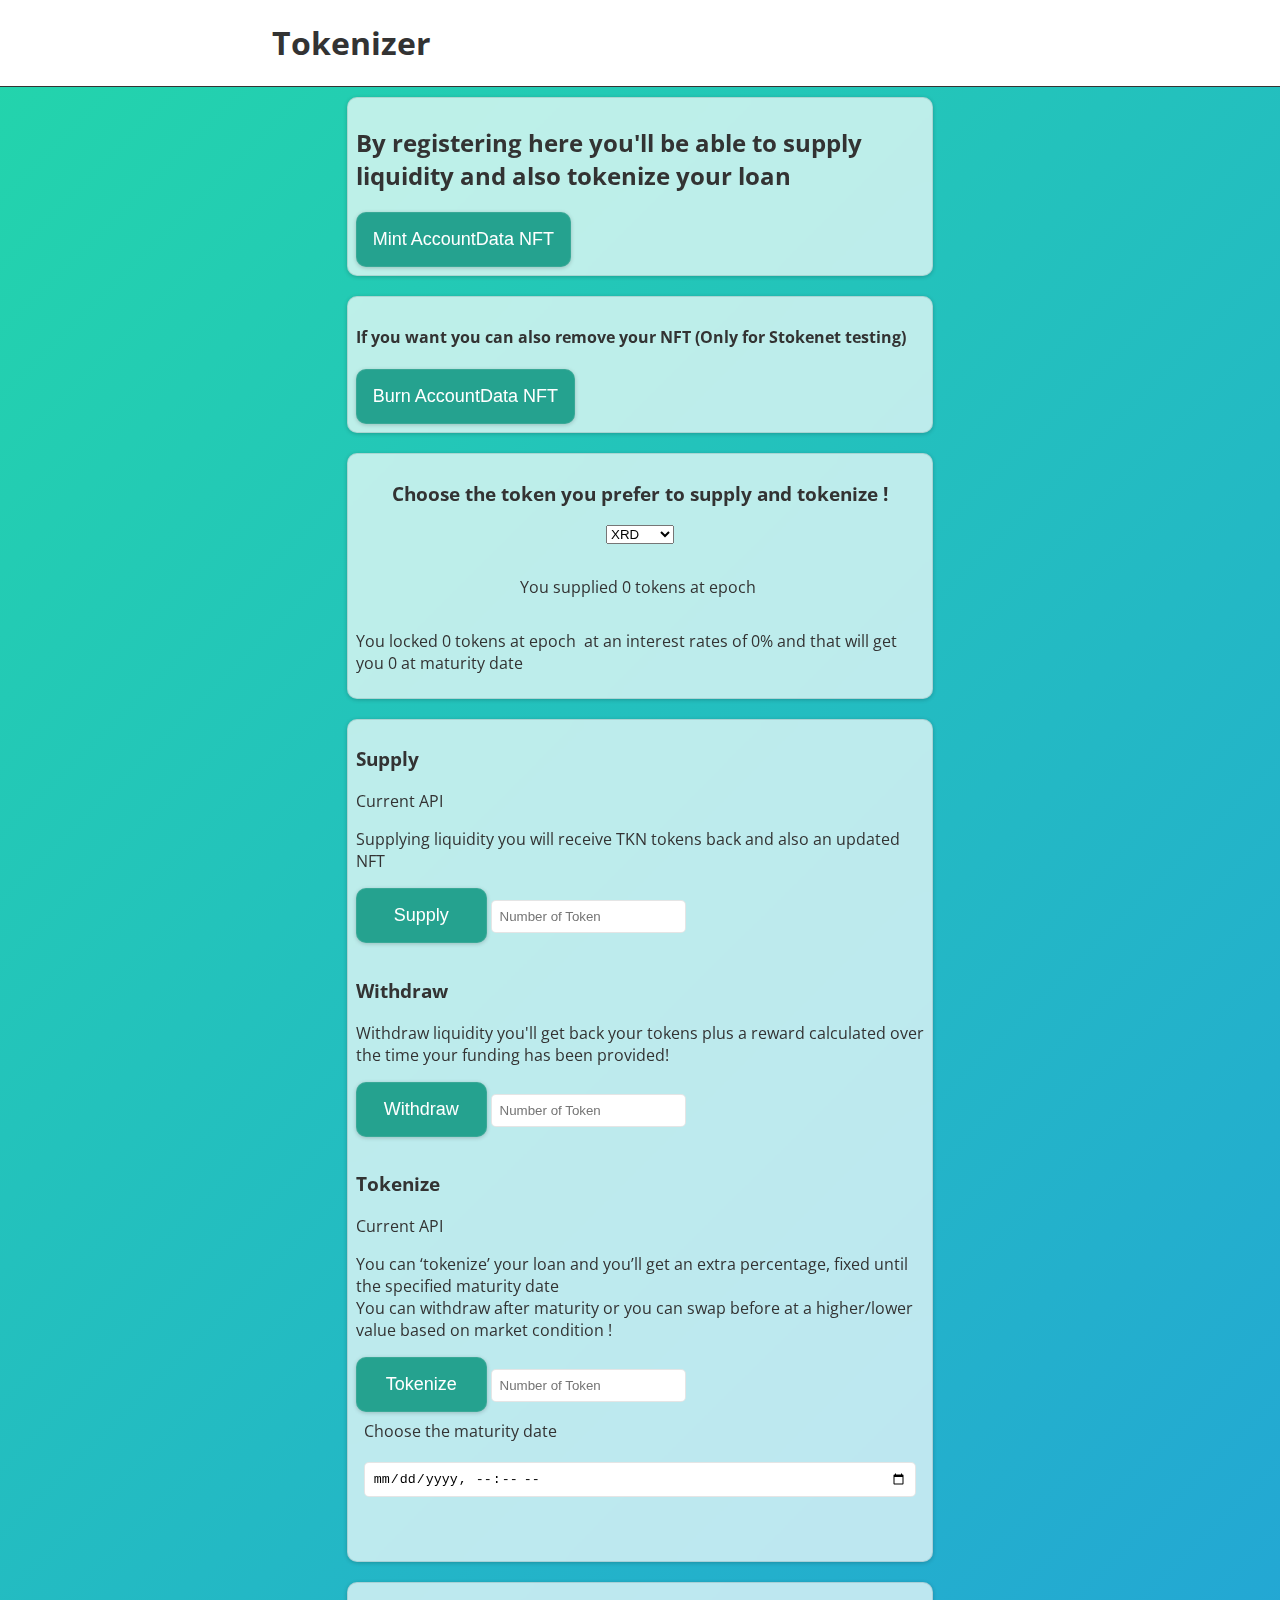
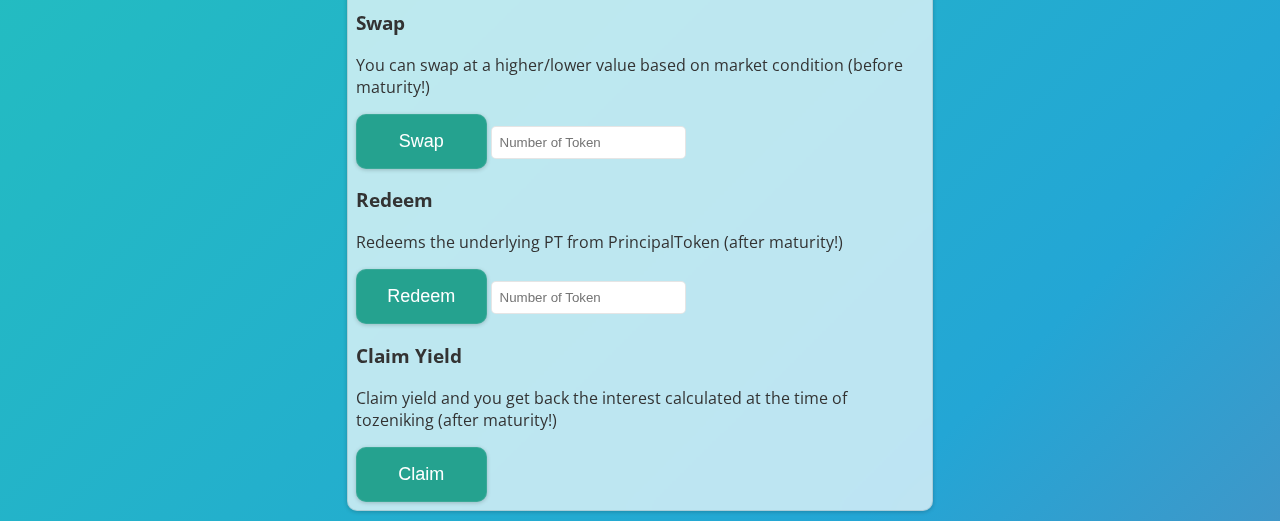
<file: 8-yield-derivatives/Tokenizer/client/index.html>
<!DOCTYPE html>
<html lang="en">

<head>
  <meta charset="UTF-8" />
  <meta name="viewport" content="width=device-width, initial-scale=1.0" />


  <link rel="stylesheet" href="css/style.css">
  <title>Tokenizer</title>

  <link rel="preconnect" href="https://fonts.googleapis.com">
  <link rel="preconnect" href="https://fonts.gstatic.com" crossorigin>
  <link href="https://fonts.googleapis.com/css2?family=Open+Sans:wght@300;400;500&display=swap" rel="stylesheet">
</head>

<body class="animated-gradient">
  <noscript>You need to enable JavaScript to run this app.</noscript>
  <script>
    document.addEventListener("DOMContentLoaded", function () {
      // Get the current date
      var currentDate = new Date().toISOString().split('T')[0];

      // Calculate the date 20 days from now
      var maxDate = new Date();
      maxDate.setDate(maxDate.getDate() + 20);
      var maxDateString = maxDate.toISOString().split('T')[0];

      // Set the minimum and maximum date values
      document.getElementById("expectedTokenizeLength").setAttribute("value", currentDate);
      document.getElementById("expectedTokenizeLength").setAttribute("min", currentDate);
      document.getElementById("expectedTokenizeLength").setAttribute("max", maxDateString);
    });

    document.addEventListener("DOMContentLoaded", function () {

      function calculateExpectedLength(inputId, hiddenFieldId) {
        // Get the current date
        var currentDate = new Date();

        // Get the selected date
        var selectedDate = new Date(document.getElementById(inputId).value);

        // Check if the date is valid
        if (!isNaN(selectedDate.getTime())) {
          // Calculate the difference in minutes
          var differenceInMinutes = Math.round((selectedDate - currentDate) / (1000 * 60));

          // Convert the difference into multiples of 5 minutes
          var expectedLength = Math.round(differenceInMinutes / 5);
          console.info("Expected Length:", expectedLength);

          // Set the value in the hidden field
          document.getElementById(hiddenFieldId).value = expectedLength;
        } else {
          // Handle invalid date input
          console.error("Invalid date input");
        }
      }

      // Add event listener for tokenize date input change
      document.getElementById("tokenizeEndEpochBorrow").addEventListener("change", function () {
        calculateExpectedLength("tokenizeEndEpochBorrow", "expectedTokenizeLength");
      });

    });    
  </script>

  <script type="module" src="js/gateway.ts"></script>
  <script type="module" src="js/index.js"></script>
  <script type="module" src="js/script.js"></script>

  <header class="big-container header">
    <div class="header-wrapper">
      <h1> Tokenizer </h1>
      <div>
        <radix-connect-button class="connectBtn" />
      </div>
    </div>
  </header>

  <main>



    <section>
      <div class="content-wrapper">
        <div class="row-wrapper">
          <div class="column" id="registerColumn">
            <h2 id="registerColumn">By registering here you'll be able to supply liquidity and also tokenize your loan</h2>
            <button id="register">Mint AccountData NFT</button>
            <p class="number" id="registerTxResult"></p>
          </div>
        </div>
      </div>
    </section>

    <section>
      <div class="content-wrapper">
        <div class="row-wrapper">
          <div class="column" id="unregisterColumn">
            <h4>If you want you can also remove your NFT (Only for Stokenet testing)</h4>
            <button id="unregister">Burn AccountData NFT</button>
            <p class="number" id="unregisterTxResult"></p>
          </div>
        </div>
      </div>
    </section>

    <section>
      <div class="content-wrapper">
        <div class="row-wrapper">
          <div class="column center">
            <h3>Choose the token you prefer to supply and tokenize !</h3>
            <select id="currencySelect">
              <option value="XRD">XRD</option>
              <option value="USDC">USDC</option>
              <option value="xWBTC">xWBTC</option>
              <option value="xETH">xETH</option>
              <option value="HUG">HUG</option>
            </select>
          </div>

          <div class="column center">
            <p>You supplied <span class="number" id="tokenSupplied">0</span> tokens at epoch <span class="number" id="epochSupplied"></span> </p>
            <p>You locked  <span class="number" id="tokenLocked">0</span> tokens at epoch <span class="number" id="epochLocked"></span> 
            at an interest rates of <span class="number" id="tokenExtraRewardRate">0</span>% and that will get you <span class="number" id="tokenExtraRewardAmount">0</span> 
            at maturity date</p>
          </div>
        </div>
      </div>
      </div>
    </section>

    <section>
      <div class="content-wrapper">
        <div class="row-wrapper">
          <div class="column">
            <h3>Supply</h3> Current API <span class="number" id="currentReward"></span>
            <p>Supplying liquidity you will receive TKN tokens back and also an updated NFT</p>
            <button id="lendTokens">Supply</button>
            <div class="number">
              <input type="text" placeholder="Number of Token" id="numberOfTokens">
            </div>
            <p class="number" id="lendTxResult"></p>
          </div>

          <div class="column">
            <h3>Withdraw</h3>
            <p>Withdraw liquidity you'll get back your tokens plus a reward calculated over the time your funding has
              been
              provided!</p>
            <button id="takes_back">Withdraw</button>
            <div class="number">
              <input type="text" placeholder="Number of Token" id="numberOfLndTokens">
            </div>
            <p class="number" id="takeBackTxResult"></p>
          </div>

          <div class="column">
            <h3>Tokenize</h3> Current API <span class="number" id="currentExtraReward"></span>
            <p>You can ‘tokenize’ your loan and you’ll get an extra percentage, fixed until the specified maturity date
              <br>You can withdraw after maturity or you can swap before at a higher/lower value based on market
              condition
              !
            </p>
            <button id="tokenize">Tokenize</button>
            <input type="text" placeholder="Number of Token" id="numberOfTokenizedZero">
            <input type="hidden" placeholder="N° of epochs that the tokens will be locked" id="expectedTokenizeLength">
            <div class="maturity-date">
              <label for="tokenizeEndEpochBorrow">Choose the maturity date</label>
              <input type="datetime-local" id="tokenizeEndEpochBorrow" name="tokenizeEndEpochBorrow" />
            </div>
            <input type="hidden" placeholder="Account address" id="accountAddress">
          </div>
          <p class="number" id="tokenizeTxResult"></p>
        </div>
      </div>
    </section>

    <section>
      <div class="content-wrapper">
        <div class="row-wrapper">
          <div class="column">
            <div class="column">
              <h3>Swap</h3>
              <p>You can swap at a higher/lower value based on market condition (before maturity!) </p>
              <button id="swap">Swap</button>
              <div class="number">
                <input type="text" placeholder="Number of Token" id="numberOfSwapXrdTokens">
                <input type="hidden" placeholder="Account address" id="accountAddressForSwap">
              </div>
              <p class="number" id="SwapTxResult"></p>
            </div>

            <div class="column">
              <h3>Redeem</h3>
              <p>Redeems the underlying PT from PrincipalToken (after maturity!) </p>
              <button id="redeem">Redeem</button>
              <div class="number">
                <input type="text" placeholder="Number of Token" id="numberOfRedeemedXrdTokens">
                <input type="hidden" placeholder="Account address" id="accountAddressForRedeem">
              </div>
              <p class="number" id="redeemTxResult"></p>
            </div>

            <div class="column">
              <h3>Claim Yield</h3>
              <p>Claim yield and you get back the interest calculated at the time of tozeniking (after maturity!) </p>
              <button id="claim">Claim</button>
              <div class="number">
                <input type="hidden" value="1" placeholder="Number of Token" id="numberOfClaimedXrdTokens">
                <input type="hidden" placeholder="Account address" id="accountAddressForClaimed">
              </div>
              <p class="number" id="claimedTxResult"></p>
            </div>
          </div>
        </div>
      </div>

    </section>
  </main>
  </div>


</body>

</html>
</file>
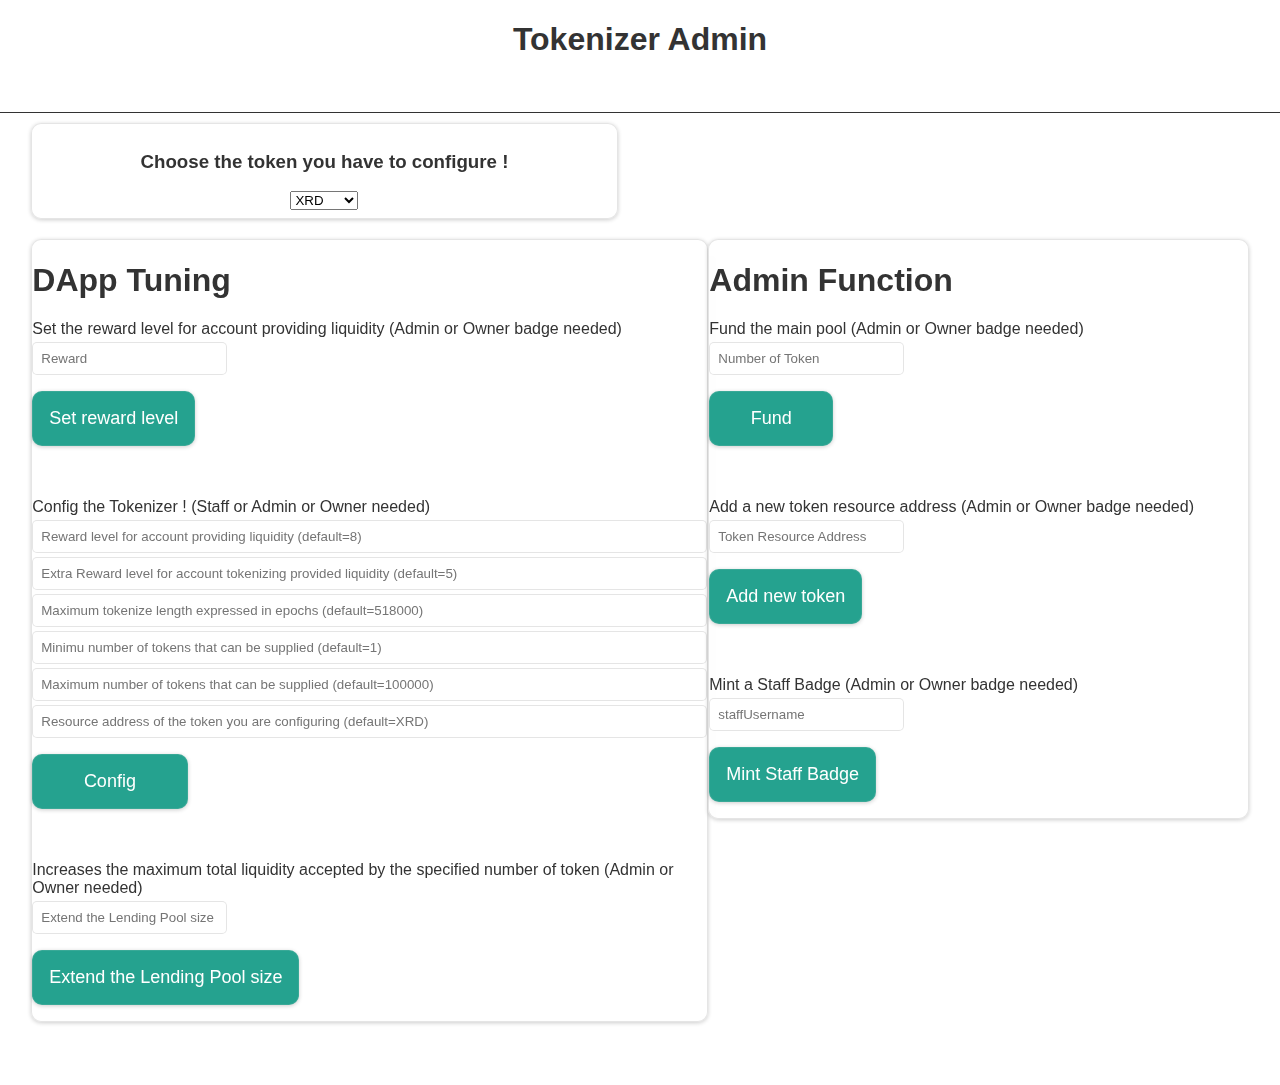
<file: 8-yield-derivatives/Tokenizer/client/admin.html>
<!DOCTYPE html>
<html lang="en">

<head>
  <meta charset="UTF-8" />
  <!-- <link rel="icon" type="image/svg+xml" href="/vite.svg" /> -->
  <meta name="viewport" content="width=device-width, initial-scale=1.0" />
  <link rel="stylesheet" href="css/style.css">
  <title>dApp Admin</title>
</head>

<body>
  <noscript>You need to enable JavaScript to run this app.</noscript>
  <script type="module" src="js/admin.js"></script>
  <script type="module" src="js/script-admin.js"></script>

  <div class="big-container header">
    <div class="header-wrapper" >
      <center>
        <h1> Tokenizer Admin</h1>
        <div class="connectBtn">
          <radix-connect-button />
        </div>
      </center>
    </div>
  </div>

  <input type="hidden" placeholder="Account address" id="accountAddress">

  <section>
    <div class="content-wrapper">
      <div class="row-wrapper">
        <div class="column center">
          <h3>Choose the token you have to configure !</h3>
          <select id="currencySelect">
            <option value="XRD">XRD</option>
            <option value="USDC">USDC</option>
            <option value="xWBTC">xWBTC</option>
            <option value="xETH">xETH</option>
            <option value="HUG">HUG</option>
          </select>
        </div>
      </div>
    </div>
    </div>
  </section>
  
  <section>
    <div class="content-wrapper">    
      <h1>DApp Tuning</h1>
      Set the reward level for account providing liquidity (Admin or Owner badge needed)
      <br>
      <div class="number">
        <input type="text" placeholder="Reward" id="reward">
      </div>

      <p><button id="setReward">Set reward level</button></p>

      <br><br>
      Config the Tokenizer ! (Staff or Admin or Owner  needed)
      <br>  
      <div class="number">
        <input type="text"  size="80" placeholder="Reward level for account providing liquidity (default=8)" id="reward2"><br>
        <input type="text"  size="80" placeholder="Extra Reward level for account tokenizing provided liquidity (default=5)" id="interest2"><br>
        <input type="text"  size="80" placeholder="Maximum tokenize length expressed in epochs (default=518000)" id="tokenized_epoch_max_lenght"><br>
        <input type="text"  size="80" placeholder="Minimu number of tokens that can be supplied (default=1)" id="min_loan_limit"><br>
        <input type="text"  size="80" placeholder="Maximum number of tokens that can be supplied (default=100000)" id="max_loan_limit"><br>
        <input type="text"  size="80" placeholder="Resource address of the token you are configuring (default=XRD)" id="resource_address"><br>
      </div>
      <p><button id="config">Config</button></p>

      <br><br>
      Increases the maximum total liquidity accepted by the specified number of token (Admin or Owner  needed)
      <br>      
      <div class="number">
        <input type="text" placeholder="Extend the Lending Pool size" id="extendLendingPoolAmount">
      </div>
      <p><button id="extendLendingPool">Extend the Lending Pool size</button></p>

    </div>

    <div class="content-wrapper">   
      <h1>Admin Function </h1>

      Fund the main pool (Admin or Owner badge needed)
      <br>
      <div class="number">
        <input type="text" placeholder="Number of Token" id="numberOfFundedTokens">
      </div>      
      <p><button id="fundMainPool">Fund</button></p> 

      <br><br>
      Add a new token resource address  (Admin or Owner badge needed)
      <br>
      <div class="number">
        <input type="text" placeholder="Token Resource Address" id="tokenAddress">
      </div>      
      <p><button id="addToken">Add new token</button></p>     
      
      
      <br><br>
      Mint a Staff Badge (Admin or Owner badge needed)
      <br>
      <div class="number">
        <input type="text" placeholder="staffUsername" id="staffUsername">
      </div>
      <p><button id="mintStaffBadge">Mint Staff Badge</button></p>

    </div>

  </section>
  

</body>
</html>
</file>
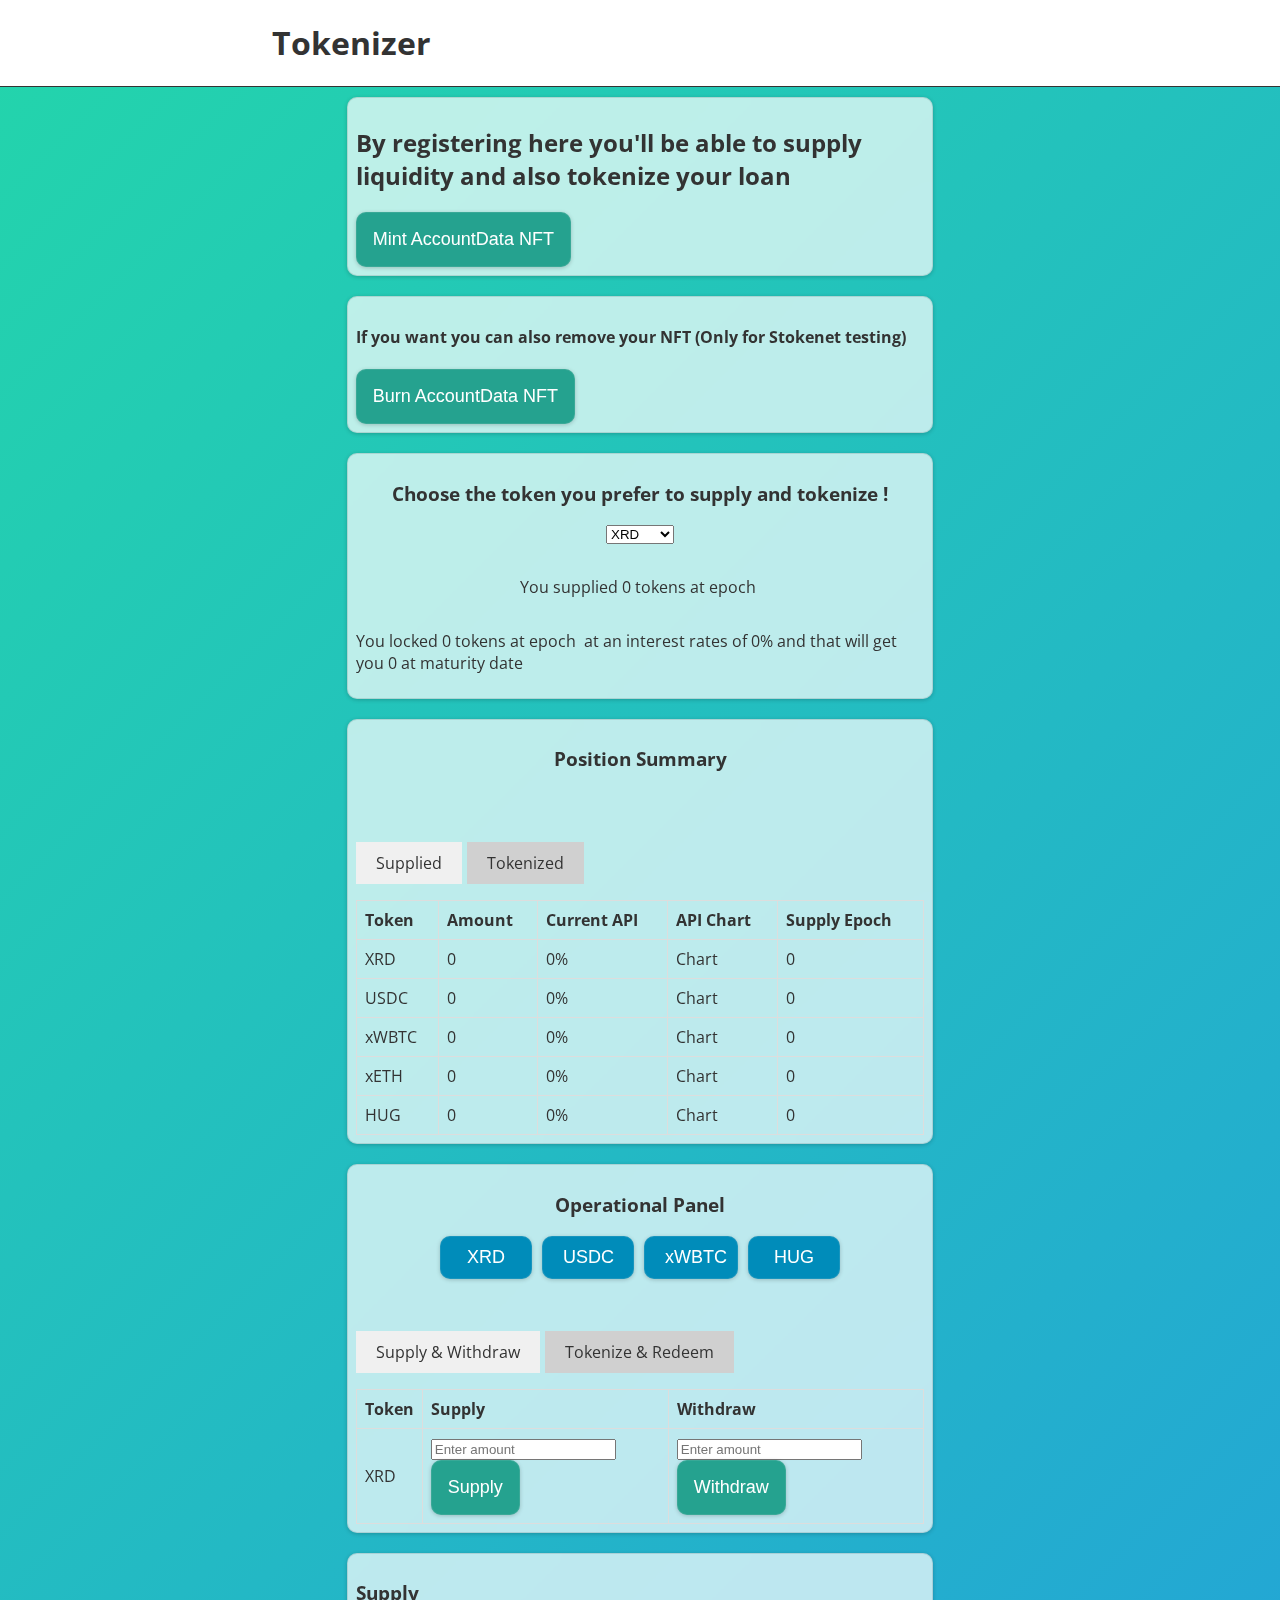
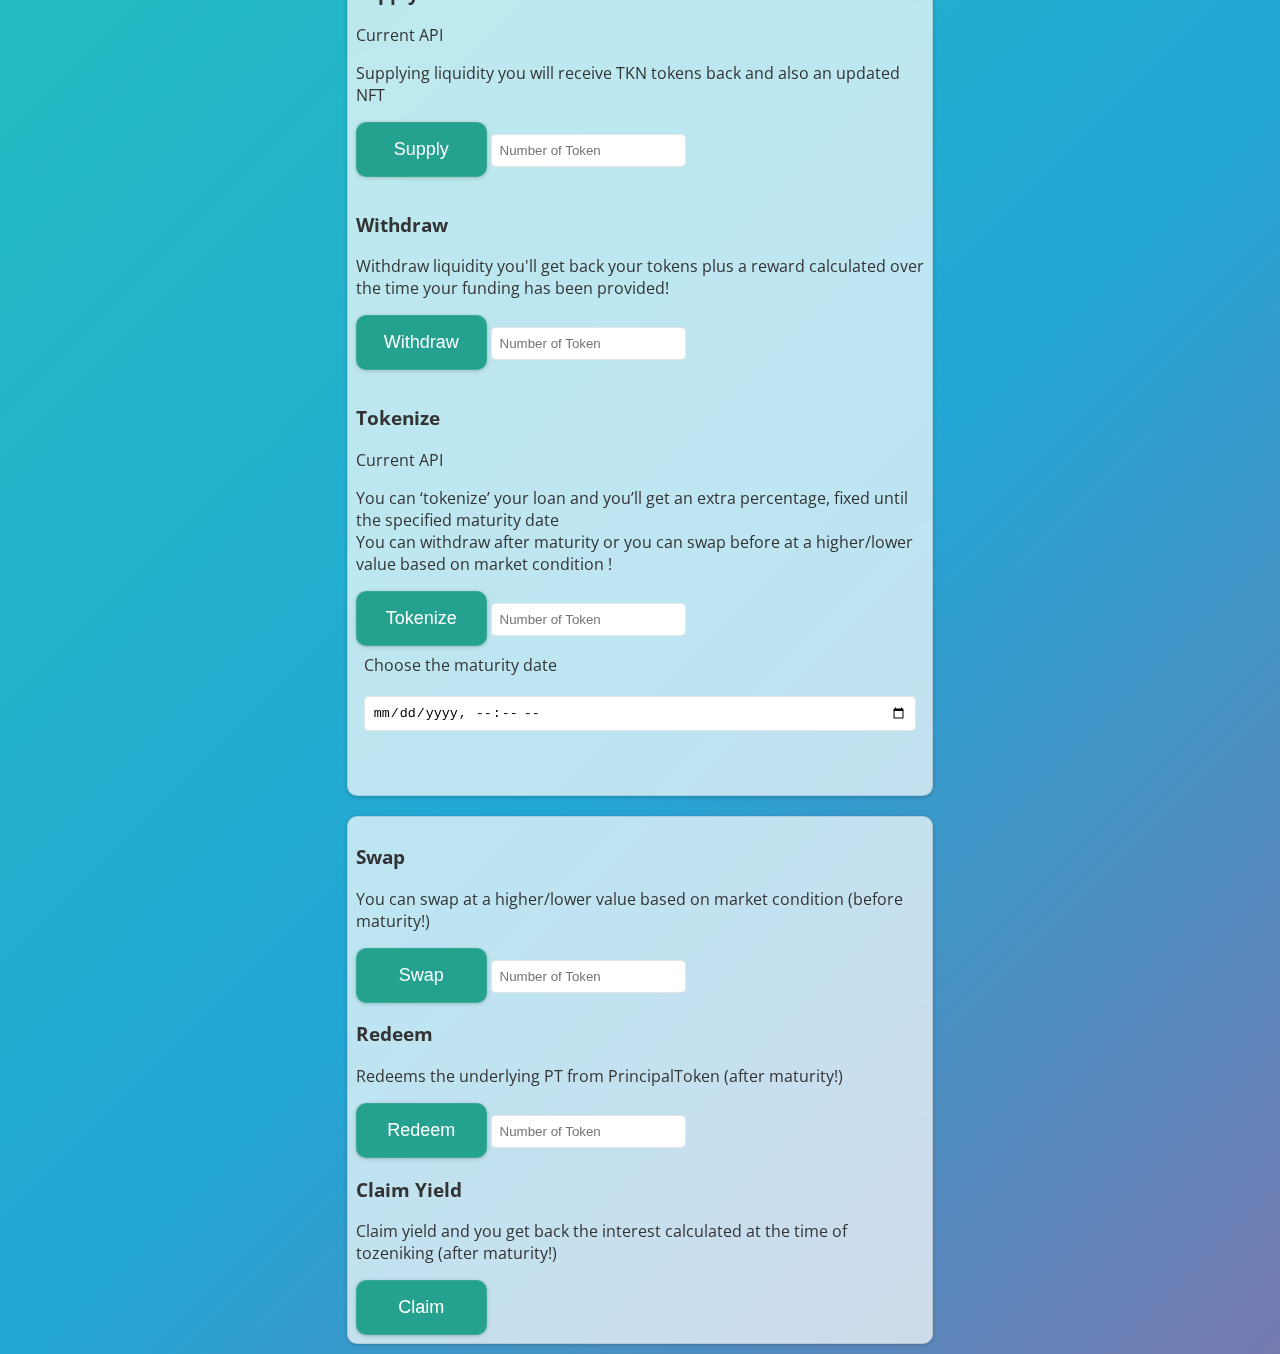
<file: 8-yield-derivatives/Tokenizer/client/index-v2.html>
<!DOCTYPE html>
<html lang="en">

<head>
  <meta charset="UTF-8" />
  <meta name="viewport" content="width=device-width, initial-scale=1.0" />


  <link rel="stylesheet" href="css/style.css">
  <link rel="stylesheet" href="css/mock.css">
  <title>Tokenizer</title>

  <link rel="preconnect" href="https://fonts.googleapis.com">
  <link rel="preconnect" href="https://fonts.gstatic.com" crossorigin>
  <link href="https://fonts.googleapis.com/css2?family=Open+Sans:wght@300;400;500&display=swap" rel="stylesheet">
</head>

<body class="animated-gradient">
  <noscript>You need to enable JavaScript to run this app.</noscript>
  <script>
    document.addEventListener("DOMContentLoaded", function () {
      // Get the current date
      var currentDate = new Date().toISOString().split('T')[0];

      // Calculate the date 20 days from now
      var maxDate = new Date();
      maxDate.setDate(maxDate.getDate() + 20);
      var maxDateString = maxDate.toISOString().split('T')[0];

      // Set the minimum and maximum date values
      document.getElementById("expectedTokenizeLength").setAttribute("value", currentDate);
      document.getElementById("expectedTokenizeLength").setAttribute("min", currentDate);
      document.getElementById("expectedTokenizeLength").setAttribute("max", maxDateString);
    });

    document.addEventListener("DOMContentLoaded", function () {

      function calculateExpectedLength(inputId, hiddenFieldId) {
        // Get the current date
        var currentDate = new Date();

        // Get the selected date
        var selectedDate = new Date(document.getElementById(inputId).value);

        // Check if the date is valid
        if (!isNaN(selectedDate.getTime())) {
          // Calculate the difference in minutes
          var differenceInMinutes = Math.round((selectedDate - currentDate) / (1000 * 60));

          // Convert the difference into multiples of 5 minutes
          var expectedLength = Math.round(differenceInMinutes / 5);
          console.info("Expected Length:", expectedLength);

          // Set the value in the hidden field
          document.getElementById(hiddenFieldId).value = expectedLength;
        } else {
          // Handle invalid date input
          console.error("Invalid date input");
        }
      }

      // Add event listener for tokenize date input change
      document.getElementById("tokenizeEndEpochBorrow").addEventListener("change", function () {
        calculateExpectedLength("tokenizeEndEpochBorrow", "expectedTokenizeLength");
      });

    });    
  </script>

  <script type="module" src="js/gateway.ts"></script>
  <script type="module" src="js/index.js"></script>
  <script type="module" src="js/script.js"></script>
  <script type="module" src="js/mock.js"></script>
  <script type="module" src="js/popup.js"></script>

  <header class="big-container header">
    <div class="header-wrapper">
      <h1> Tokenizer </h1>
      <div>
        <radix-connect-button class="connectBtn" />
      </div>
    </div>
  </header>

  <main>



    <section>
      <div class="content-wrapper">
        <div class="row-wrapper">
          <div class="column" id="registerColumn">
            <h2 id="registerColumn">By registering here you'll be able to supply liquidity and also tokenize your loan</h2>
            <button id="register">Mint AccountData NFT</button>
            <p class="number" id="registerTxResult"></p>
          </div>
        </div>
      </div>
    </section>

    <section>
      <div class="content-wrapper">
        <div class="row-wrapper">
          <div class="column" id="unregisterColumn">
            <h4>If you want you can also remove your NFT (Only for Stokenet testing)</h4>
            <button id="unregister">Burn AccountData NFT</button>
            <p class="number" id="unregisterTxResult"></p>
          </div>
        </div>
      </div>
    </section>

    <section>
      <div class="content-wrapper">
        <div class="row-wrapper">
          <div class="column center">
            <h3>Choose the token you prefer to supply and tokenize !</h3>
            <select id="currencySelect">
              <option value="XRD">XRD</option>
              <option value="USDC">USDC</option>
              <option value="xWBTC">xWBTC</option>
              <option value="xETH">xETH</option>
              <option value="HUG">HUG</option>
            </select>
          </div>

          <div class="column center">
            <p>You supplied <span class="number" id="tokenSupplied">0</span> tokens at epoch <span class="number" id="epochSupplied"></span> </p>
            <p>You locked  <span class="number" id="tokenLocked">0</span> tokens at epoch <span class="number" id="epochLocked"></span> 
            at an interest rates of <span class="number" id="tokenExtraRewardRate">0</span>% and that will get you <span class="number" id="tokenExtraRewardAmount">0</span> 
            at maturity date</p>
          </div>
        </div>
      </div>
      </div>
    </section>

    <!-- Position Summary Mock Table to be studied about -->
    <section>
      <div class="content-wrapper">
        <div class="row-wrapper">
          <div class="column center">
            <h3>Position Summary</h3>
        </div>
        <div class="tabbed-panel">
          <ul class="tabs">
            <li class="tab-link active" data-tab="tab-supplied">Supplied</li>
            <li class="tab-link" data-tab="tab-tokenized">Tokenized</li>
          </ul>
          <div id="tab-supplied" class="tab-content active">
            <table>
              <thead>
                <tr>
                  <th>Token</th>
                  <th>Amount</th>
                  <th>Current API</th>
                  <th>API Chart</th>
                  <th>Supply Epoch</th>
                </tr>
              </thead>
              <tbody>
                <tr><td>XRD</td><td>0</td><td><span class="number" id="rewardXRD">0</span>%</td><td>Chart</td><td>0</td></tr>
                <tr><td>USDC</td><td>0</td><td><span class="number" id="rewardUSDC">0</span>%</td><td>Chart</td><td>0</td></tr>
                <tr><td>xWBTC</td><td>0</td><td><span class="number" id="rewardWBTC">0</span>%</td><td>Chart</td><td>0</td></tr>
                <tr><td>xETH</td><td>0</td><td><span class="number" id="rewardXETH">0</span>%</td><td>Chart</td><td>0</td></tr>
                <tr><td>HUG</td><td>0</td><td><span class="number" id="rewardHUG">0</span>%</td><td>Chart</td><td>0</td></tr>
              </tbody>
            </table>
          </div>
          <div id="tab-tokenized" class="tab-content">
            <table>
              <thead>
                <tr>
                  <th>Token</th>
                  <th>Amount</th>
                  <th>Maturity Date</th>
                  <th>Extra Reward</th>
                  <th>Current Extra</th>
                  <th>Total Interest at maturity</th>
                </tr>
              </thead>
              <tbody>
                <tr>
                  <td>XRD</td><td>0</td><td>0</td><td>0</td><td>0</td><td>0</td>
                </tr>
                <tr>
                  <td>USDC</td><td>0</td><td>0</td><td>0</td><td>0</td><td>0</td>
                </tr>
                <tr>
                  <td>xWBTC</td><td>0</td><td>0</td><td>0</td><td>0</td><td>0</td>
                </tr>
                <tr>
                  <td>xETH</td><td>0</td><td>0</td><td>0</td><td>0</td><td>0</td>
                </tr>
                <tr>
                  <td>HUG</td><td>0</td><td>0</td><td>0</td><td>0</td><td>0</td>
                </tr>
              </tbody>
            </table>
          </div>
        </div>
      </div>
    </section>
    <!-- End Position Summary Mock table -->

    <!-- Supply & Tokenized Mock Table to be studied about -->
    <section>
      <div class="content-wrapper">
        <div class="row-wrapper">
          <div class="column center">
            <h3>Operational Panel</h3>
            <div id="buttonContainer">
              <button class="token-button" data-token="XRD">XRD</button>
              <button class="token-button" data-token="USDC">USDC</button>
              <button class="token-button" data-token="xWBTC">xWBTC</button>
              <button class="token-button" data-token="HUG">HUG</button>
            </div>
          </div>
          <div class="tabbed-panel">
            <ul class="tabs">
              <li class="tab-link2 active" data-tab2="tab-supply-withdraw">Supply & Withdraw</li>
              <li class="tab-link2" data-tab2="tab-tokenize-redeem">Tokenize & Redeem</li>
            </ul>
            <div id="tab-supply-withdraw" class="tab-content2 active">

              <input type="hidden" placeholder="resource address chosen from the combo" id="resourceAddress">
              <input type="hidden" placeholder="amount available in the wallet" id="amountAvailable">
              <input type="hidden" placeholder="total value in the pool" id="totalValue">

                <!--  POPUP ONLY -->
                <div id="popup" class="popup" style="display: none;">
                  <div class="popup-content">
                      <span class="close">&times;</span>
                      <h2 id="popupTitle"></h2>
                      <form>
                          <label for="resourceAddress">Resource Address:</label>
                          <input type="text" id="resourceAddress" name="resourceAddress" required><br><br>
                          <label for="amountAvailable">Amount Available:</label>
                          <input type="number" id="amountAvailable" name="amountAvailable" required><br><br>
                          <label for="totalValue">Total Value of the Pool:</label>
                          <input type="number" id="totalValue" name="totalValue" required><br><br>
                          <input type="text" placeholder="Enter amount">                  
                          <input type="submit" value="Submit">
                      </form>
                  </div>
              </div>
              <!--  POPUP ONLY -->

              <table>
                <thead>
                  <tr>
                    <th>Token</th>
                    <th>Supply</th>
                    <th>Withdraw</th>
                  </tr>
                </thead>
                <tbody>
                  <tr>
                    <td>XRD</td>
                    <td>
                      <input type="text" placeholder="Enter amount">
                      <button class="supply-button">Supply</button>
                    </td>
                    <td>
                      <input type="text" placeholder="Enter amount">
                      <button class="withdraw-button">Withdraw</button>
                    </td>
                  </tr>
                </tbody>
              </table>
            </div>
            <div id="tab-tokenize-redeem" class="tab-content2">
              <table>
                <thead>
                  <tr>
                    <th>Token</th>
                    <th>Tokenize</th>
                    <th colspan="2">Redeem</th>
                  </tr>
                  <tr>
                    <th></th>
                    <th></th>
                    <th>Before Maturity</th>
                    <th>After Maturity</th>
                  </tr>
                </thead>
                <tbody>
                  <tr>
                    <td>XRD</td>
                    <td>
                      <input type="text" placeholder="Enter amount" size="7">                      
                      <input type="datetime-local" id="tokenizeEndEpochBorrow" name="tokenizeEndEpochBorrow" />
                      <button class="tokenize-button">Tokenize</button>
                    </td>
                    <td>
                      <button class="pt-yt-button" data-token="HUG">trade PT-YT</button>
                    </td>                    
                    <td>
                      <button class="redeem-button">Redeem</button>
                      <button class="redeem-button">Claim Yield</button>
                    </td>                 
                  </tr>
                  <tr>
                    <td>USDC</td>
                    <td>
                      <input type="text" placeholder="Enter amount" size="7">                      
                      <input type="datetime-local" id="tokenizeEndEpochBorrow" name="tokenizeEndEpochBorrow" />
                      <button class="tokenize-button">Tokenize</button>
                    </td>
                    <td>
                      <button class="pt-yt-button" data-token="HUG">trade PT-YT</button>
                    </td>                    
                    <td>
                      <button class="redeem-button">Redeem</button>
                      <button class="redeem-button">Claim Yield</button>
                    </td>
                  </tr>
                  <tr>
                    <td>wBTC</td>
                    <td>
                      <input type="text" placeholder="Enter amount" size="7">                      
                      <input type="datetime-local" id="tokenizeEndEpochBorrow" name="tokenizeEndEpochBorrow" />
                      <button class="tokenize-button">Tokenize</button>
                    </td>
                    <td>
                      <button class="pt-yt-button" data-token="HUG">trade PT-YT</button>
                    </td>                    
                    <td>
                      <button class="redeem-button">Redeem</button>
                      <button class="redeem-button">Claim Yield</button>
                    </td>
                  </tr>
                  <tr>
                    <td>HUG</td>
                    <td>
                      <input type="text" placeholder="Enter amount" size="7">                      
                      <input type="datetime-local" id="tokenizeEndEpochBorrow" name="tokenizeEndEpochBorrow" />
                      <button class="tokenize-button">Tokenize</button>
                    </td>
                    <td>
                      <button class="pt-yt-button" data-token="HUG">trade PT-YT</button>
                    </td>                    
                    <td>
                      <button class="redeem-button">Redeem</button>
                      <button class="redeem-button">Claim Yield</button>
                    </td>
                  </tr>                                    
                </tbody>
              </table>
            </div>
          </div>          
        </div>
      </div>
    </section>     
    <!-- -->


    <section>
      <div class="content-wrapper">
        <div class="row-wrapper">
          <div class="column">
            <h3>Supply</h3> Current API <span class="number" id="currentReward"></span>
            <p>Supplying liquidity you will receive TKN tokens back and also an updated NFT</p>
            <button id="lendTokens">Supply</button>
            <div class="number">
              <input type="text" placeholder="Number of Token" id="numberOfTokens">
            </div>
            <p class="number" id="lendTxResult"></p>
          </div>

          <div class="column">
            <h3>Withdraw</h3>
            <p>Withdraw liquidity you'll get back your tokens plus a reward calculated over the time your funding has
              been
              provided!</p>
            <button id="takes_back">Withdraw</button>
            <div class="number">
              <input type="text" placeholder="Number of Token" id="numberOfLndTokens">
            </div>
            <p class="number" id="takeBackTxResult"></p>
          </div>

          <div class="column">
            <h3>Tokenize</h3> Current API <span class="number" id="currentExtraReward"></span>
            <p>You can ‘tokenize’ your loan and you’ll get an extra percentage, fixed until the specified maturity date
              <br>You can withdraw after maturity or you can swap before at a higher/lower value based on market
              condition
              !
            </p>
            <button id="tokenize">Tokenize</button>
            <input type="text" placeholder="Number of Token" id="numberOfTokenizedZero">
            <input type="hidden" placeholder="N° of epochs that the tokens will be locked" id="expectedTokenizeLength">
            <div class="maturity-date">
              <label for="tokenizeEndEpochBorrow">Choose the maturity date</label>
              <input type="datetime-local" id="tokenizeEndEpochBorrow" name="tokenizeEndEpochBorrow" />
            </div>
            <input type="hidden" placeholder="Account address" id="accountAddress">
          </div>
          <p class="number" id="tokenizeTxResult"></p>
        </div>
      </div>
    </section>

    <section>
      <div class="content-wrapper">
        <div class="row-wrapper">
          <div class="column">
            <div class="column">
              <h3>Swap</h3>
              <p>You can swap at a higher/lower value based on market condition (before maturity!) </p>
              <button id="swap">Swap</button>
              <div class="number">
                <input type="text" placeholder="Number of Token" id="numberOfSwapXrdTokens">
                <input type="hidden" placeholder="Account address" id="accountAddressForSwap">
              </div>
              <p class="number" id="SwapTxResult"></p>
            </div>

            <div class="column">
              <h3>Redeem</h3>
              <p>Redeems the underlying PT from PrincipalToken (after maturity!) </p>
              <button id="redeem">Redeem</button>
              <div class="number">
                <input type="text" placeholder="Number of Token" id="numberOfRedeemedXrdTokens">
                <input type="hidden" placeholder="Account address" id="accountAddressForRedeem">
              </div>
              <p class="number" id="redeemTxResult"></p>
            </div>

            <div class="column">
              <h3>Claim Yield</h3>
              <p>Claim yield and you get back the interest calculated at the time of tozeniking (after maturity!) </p>
              <button id="claim">Claim</button>
              <div class="number">
                <input type="hidden" value="1" placeholder="Number of Token" id="numberOfClaimedXrdTokens">
                <input type="hidden" placeholder="Account address" id="accountAddressForClaimed">
              </div>
              <p class="number" id="claimedTxResult"></p>
            </div>
          </div>
        </div>
      </div>

    </section>
  </main>
  </div>


</body>

</html>
</file>
<file: 8-yield-derivatives/Tokenizer/client/css/style.css>
:root {
  /* CSS HSL */
  --midnight-green: hsla(193, 100%, 20%, 1);
  --pacific-cyan: hsla(192, 100%, 41%, 1);
  --aquamarine: hsla(147, 100%, 81%, 1);
  --persian-green: hsla(171, 63%, 39%, 1);
  --light-green: hsla(124, 67%, 69%, 1);
}

body {
  /* background-image: url("../images/BackgroundGradient.png"); */
  color: #333333;
  margin: 0;
  background-repeat: no-repeat;
  background-attachment: fixed;
  background-color: #FFFFFF;
  margin-bottom: 3.33rem;
  font-family: 'Open Sans', sans-serif;
  overflow-x: hidden;
}

.animated-gradient {
  background: linear-gradient(-45deg, #ee7752, #e73c7e, #23a6d5, #23d5ab);
  background-size: 400% 400%;
  animation: gradient 30s ease infinite;
  height: 100vh;
}

@keyframes gradient {
	0% {
		background-position: 0% 50%;
	}
	50% {
		background-position: 100% 50%;
	}
	100% {
		background-position: 0% 50%;
	}
}

main > section {
  display: flex;
  justify-content: center;
}

.logo {
  display: flex;
  align-items: center; /* Align items vertically within .logo */
}

.logo-image {
  max-width: 200px;
}

.connectBtn {
  background-color: white;
  padding: 1rem;
  margin-right: auto; /* Push to the right side on larger screens */
  /* Optional: Add a max-width to prevent it from taking up the full width */
  /* max-width: 300px; Adjust as needed */
}

.docs-link {
  flex-basis: 10%; /* Adjust as needed */
  display: flex;
  justify-content: flex-end;
  text-align: left;
}


button {
  padding: 1rem;
  background-color: var(--persian-green);
  border-radius: 10px;
  border: 1px solid rgba(237, 231, 225, 0.1);
  font-size: 18px;
  color: #FFFFFF;
  min-width: 23%;
  transition: all 0.3s ease;

  /* add shadow */
  box-shadow: 0 1px 4px 0 rgba(0,0,0,0.2);
}

/*
 buttons states
*/
button:hover {
  background-color: var(--light-green);
  color: #FFFFFF;
}

button:active {
  background-color: rgba(0, 0, 0, 0.8);
  color: rgba(255, 255, 255, 0.8);
  box-shadow: 0 1px 1px 0 rgba(0,0,0,0.2);
  transform: scale(0.98);
}

.input {
  padding: 1.33rem;
  border-radius: .33rem;
  width: 66%;
  margin-bottom: 1.33rem;
  display: block;
  border: none;
}

.number {
  display: inline-block; 
  white-space: nowrap; /* Prevent wrapping */
}

.number input[type="text"] {
  border: 1px solid rgba(0, 0, 0, 0.1); /* Add a border to the input */
  border-radius: 5px; /* Optional: Add border-radius for rounded corners */
  padding: 0.5rem; /* Optional: Add padding for spacing inside the input */
  margin-top: 0.25rem;
}

.number input[type="text"]:focus {
  outline: none; /* Remove the default focus style */
  border-color: var(--pacific-cyan); /* Change the border color on focus */
}

.header-container {
  display: flex;
  align-items: center;
  justify-content: space-around;
  padding: 1rem;
  font-size: 32px;
  border-radius: .33rem;
}


.content-container {
  display: flex;
  align-items: center; /* Vertically center the content */
  padding: 1rem;
  border-radius: .33rem;
}

section {
  display: flex;
  justify-content: space-between;
  padding-left: 1.33rem;
  padding-right: 1.33rem;
  margin: 10px;
}

.header {  
  position: sticky;
  background-color: rgba(255, 255, 255, 1);
  top: 0;
  z-index: 10;
}

.left-container,
.right-container {
  flex-basis: 48%;
}

.content-wrapper  {
  border: 1px solid rgba(0, 0, 0, 0.1); /* Add a border to the content wrapper */
  margin-bottom: 10px; /* Add some margin between content wrappers */
  border-radius: 10px;
  height: 100%;
  flex-basis: 48%;

  /* add shadow */
  box-shadow: 0 1px 4px 0 rgba(0,0,0,0.2);
  background-color: rgba(255, 255, 255, 0.7);
  backdrop-filter: blur(10px);
}

.row-wrapper {
  display: flex;
  flex-direction: column;
  justify-content: space-between;
  flex-wrap: wrap;
  gap: 1rem;
  padding: 0.5rem;
}

#buttonContainer{
  max-width: 400px;
  width: 100%;
  display: flex; /* Use flexbox to arrange items in a row */
  flex-wrap: nowrap; /* Prevent wrapping to the next line */
  gap: 10px; /* Add some space between the buttons */
}

.maturity-date {
  display: flex;
  flex-direction: column;
  justify-content: space-between;
  flex-wrap: wrap;
  gap: 1rem;
  padding: 0.5rem;
}

#numberOfTokenizedZero,
#tokenizeEndEpochBorrow
 {
  border: 1px solid rgba(0, 0, 0, 0.1); /* Add a border to the input */
  border-radius: 5px; /* Optional: Add border-radius for rounded corners */
  padding: 0.5rem; /* Optional: Add padding for spacing inside the input */
  margin-top: 0.25rem;
}

#tokenizeEndEpochBorrow {
  max-width: 300px;
}




.feedback-wrapper {
  display: flex;
  flex-direction: column;
  justify-content: space-between;
  flex-wrap: wrap;
  gap: 1rem;
  padding: 0.5rem;
}

.simpler {
  padding: 0.5rem;
}

.row-wrapper>* {
  display: inline-block;
}

.header-wrapper {
  justify-content: space-around;
  align-items: center;
  display: flex;
  border-bottom: 1px solid #333333;
}

.center {
  display: flex;
  align-items: center;
  flex-direction: column;
}
 
.column {
  flex-basis: auto;
  width: 100%;
}

h1 {
  text-align: left;
}

li a {
  text-overflow: ellipsis;
}

@media only screen and (max-width: 768px) {
  section {
    flex-direction: column; /* Stack containers vertically on small screens */
  }

  .left-container,
  .right-container {
    flex-basis: 100%; /* Take full width on small screens */
  }

  .logo-image {
    max-width: 70px; /* Set the maximum width to 100% of its container */
    height: auto;    /* Allow the height to adjust proportionally */
    margin-bottom: 10px; /* Adjust the margin to your preference */
  }

  h1 {
    font-size: 1rem; /* Adjust the font size to your preference */
    margin-top: 0; /* Remove any default margin */
    text-align: center;
  }

  .row-wrapper {
    display: flex;
    flex-direction: column;
  }
}
</file>
<file: 8-yield-derivatives/Tokenizer/client/css/mock.css>
/* style for mock table */
.tabbed-panel {
  margin-top: 20px;
}

.tabs {
  list-style: none;
  padding: 0;
  display: flex;
}

.tab-link {
  padding: 10px 20px;
  cursor: pointer;
  background: #d0d0d0;
  margin-right: 5px;
}

.tab-link.active {
  background: #f0f0f0;
}

.tab-content {
  display: none;
}

.tab-content.active {
  display: block;
}

table {
  width: 100%;
  border-collapse: collapse;
  margin-top: 10px;
}

th, td {
  border: 1px solid #ddd;
  padding: 8px;
  text-align: left;
}

/* Token button */
.token-button {
  background-color: #008cba; /* Blue */
  font-size: 18px;
  color: white;
  display: inline-block; /* Make buttons inline-block to fit them in a row */
  padding: 10px 20px; /* Adjust padding as needed */
  margin: 0; /* Ensure no extra margin is added */
}


/* Specific styles for YT, PT, and PT + YT buttons */
.yt-button {
  background-color: #4caf50; /* Green */
  font-size: 12px;
  color: white;
}

.yt-button:hover {
  background-color: #45a049;
}

.pt-button {
  background-color: #008cba; /* Blue */
  font-size: 12px;
  color: white;
}

.pt-button:hover {
  background-color: #007bb5;
}

.pt-yt-button {
  background-color: #f44336; /* Red */
  font-size: 12px;
  color: white;
}

.pt-yt-button:hover {
  background-color: #e41e10;
}

/* table 2 */
.tab-link2 {
  padding: 10px 20px;
  cursor: pointer;
  background: #d0d0d0;
  margin-right: 5px;
}

.tab-link2.active {
  background: #f0f0f0;
}

.tab-content2 {
  display: none;
}

.tab-content2.active {
  display: block;
}
</file>
